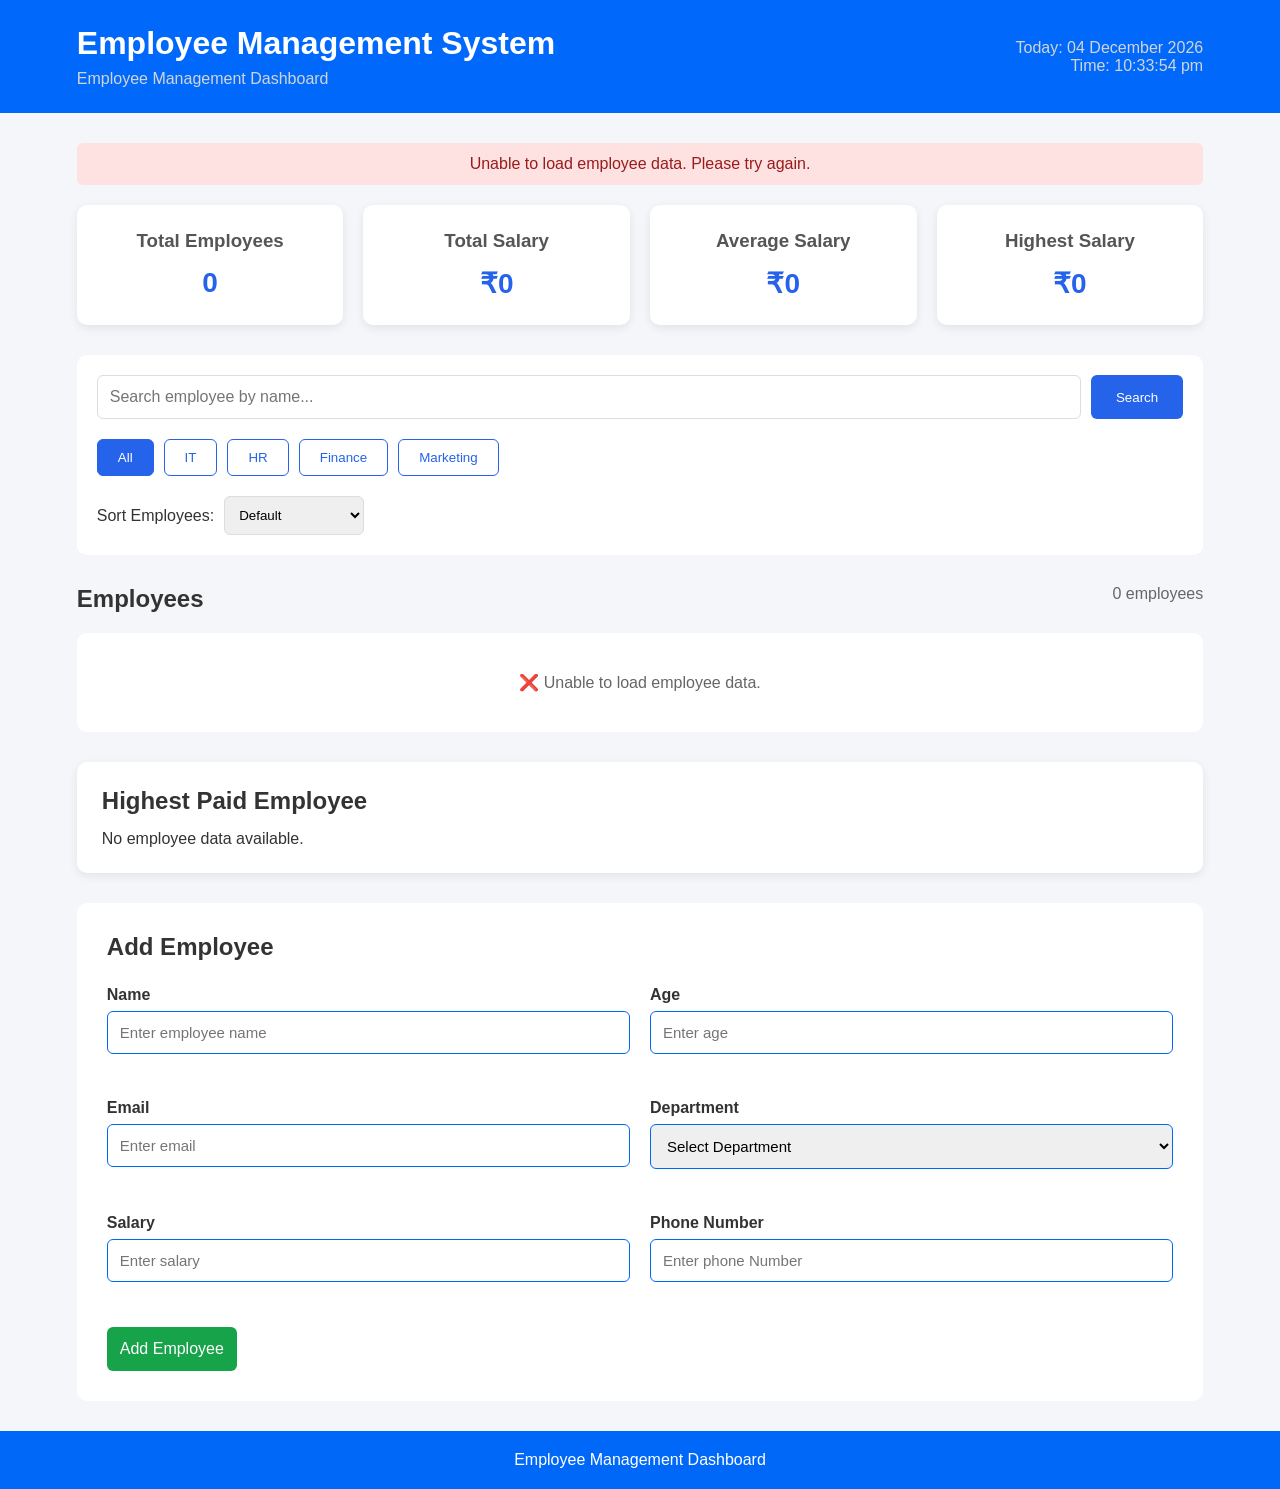
<file: Task8/index.html>
<!DOCTYPE html>
<html lang="en">
 
<head>
    <meta charset="UTF-8">
    <meta name="viewport" content="width=device-width, initial-scale=1.0">
 
    <title>Dashboard Task</title>
 
    <link rel="stylesheet" href="style.css">
</head>
 
<body>
 
    <!-- Header -->
    <header class="header">
 
        <div>
            <h1>Employee Management System</h1>
            <p>Employee Management Dashboard</p>
        </div>
 
        <div class="datetime">
            <p id="today"></p>
            <p id="currentTime"></p>
        </div>
 
    </header>
 
 
    <main class="container">
 
        <!-- Status Message -->
        <div id="statusMessage" class="status"></div>
 
 
        <!-- Dashboard Statistics -->
        <section class="dashboard-stats">
 
            <div class="stat-card">
                <h3>Total Employees</h3>
                <p id="employeeCount">0</p>
            </div>
 
            <div class="stat-card">
                <h3>Total Salary</h3>
                <p id="totalSalary">₹0</p>
            </div>
 
            <div class="stat-card">
                <h3>Average Salary</h3>
                <p id="averageSalary">₹0</p>
            </div>
 
            <div class="stat-card">
                <h3>Highest Salary</h3>
                <p id="highestSalary">₹0</p>
            </div>
 
        </section>
 
 
        <!-- Search and Filter -->
        <section class="controls">
 
            <div class="search-box">
 
                <input type="text" id="searchInput" placeholder="Search employee by name...">
 
                <button id="searchBtn">
                    Search
                </button>
 
            </div>
 
 
            <div class="department-buttons">
 
                <button class="department-btn active" data-department="All">
                    All
                </button>
 
                <button class="department-btn" data-department="IT">
                    IT
                </button>
 
                <button class="department-btn" data-department="HR">
                    HR
                </button>
 
                <button class="department-btn" data-department="Finance">
                    Finance
                </button>
 
                <button class="department-btn" data-department="Marketing">
                    Marketing
                </button>
 
            </div>
 
 
            <!-- Sorting -->
            <div class="sorting">
 
                <label for="sortSelect">
                    Sort Employees:
                </label>
 
                <select id="sortSelect">
 
                    <option value="default">
                        Default
                    </option>
 
                    <option value="nameAsc">
                        Name A-Z
                    </option>
 
                    <option value="nameDesc">
                        Name Z-A
                    </option>
 
                    <option value="ageAsc">
                        Age Low-High
                    </option>
 
                    <option value="ageDesc">
                        Age High-Low
                    </option>
 
                    <option value="salaryAsc">
                        Salary Low-High
                    </option>
 
                    <option value="salaryDesc">
                        Salary High-Low
                    </option>
 
                </select>
 
            </div>
 
        </section>
 
 
        <!-- Employee Section -->
        <section class="employee-section">
 
            <div class="section-heading">
 
                <h2>Employees</h2>
 
                <span id="displayCount">
                    0 employees
                </span>
 
            </div>
 
 
            <!-- Employee Cards -->
            <div id="employeeContainer" class="employee-container">
 
                <!-- JavaScript will create cards here -->
 
            </div>
 
        </section>
 
 
        <!-- Highest Salary -->
        <section class="highest-section">
 
            <h2>Highest Paid Employee</h2>
 
            <div id="highestEmployee">
 
                No employee data available.
 
            </div>
 
        </section>
 
 
        <!-- Add Employee -->
        <section class="form-section">
 
            <h2>Add Employee</h2>
 
            <form id="employeeForm">
 
                <div class="form-group">
 
                    <label for="name">
                        Name
                    </label>
 
                    <input type="text" id="name" placeholder="Enter employee name">
 
                    <small id="nameError" class="error"></small>
 
                </div>
 
 
                <div class="form-group">
 
                    <label for="age">
                        Age
                    </label>
 
                    <input type="number" id="age" placeholder="Enter age">
 
                    <small id="ageError" class="error"></small>
 
                </div>
 
 
                <div class="form-group">
 
                    <label for="email">
                        Email
                    </label>
 
                    <input type="email" id="email" placeholder="Enter email">
 
                    <small id="emailError" class="error"></small>
 
                </div>
 
 
                <div class="form-group">
 
                    <label for="department">
                        Department
                    </label>
 
                    <select id="department">
 
                        <option value="">
                            Select Department
                        </option>
 
                        <option value="IT">
                            IT
                        </option>
 
                        <option value="HR">
                            HR
                        </option>
 
                        <option value="Finance">
                            Finance
                        </option>
 
                        <option value="Marketing">
                            Marketing
                        </option>
 
                    </select>
 
                    <small id="departmentError" class="error"></small>
 
                </div>
 
 
                <div class="form-group">
 
                    <label for="salary">
                        Salary
                    </label>
 
                    <input type="number" id="salary" placeholder="Enter salary">
 
                    <small id="salaryError" class="error"></small>
 
                </div>
 
                <div class="form-group">
 
                    <label for="phone">
                      Phone Number
                    </label>
 
                    <input type="number" id="Phone" placeholder="Enter phone Number">
 
                      <small id="phoneError" class="error"></small>
 
 
 
 
                </div>
 
 
                <div class="addEmployee">
 
                    <button type="submit" class="add-btn">
 
                    Add Employee
                   
                   </button>
 
                </div>
 
            </form>
 
        </section>
 
    </main>
 
 
    <footer>
 
        <p>
            Employee Management Dashboard
        </p>
 
    </footer>
 
 
    <script src="script.js"></script>
 
</body>
 
</html>
</file>
<file: Task8/style.css>
* {
    margin: 0;
    padding: 0;
    box-sizing: border-box;
}
 
 
body {
    font-family: Arial, sans-serif;
    background-color: #f4f6f9;
    color: #333;
}
 
 
/* Header */
 
.header {
    background: #0069fb;
    color: white;
 
    padding: 25px 6%;
 
    display: flex;
    justify-content: space-between;
    align-items: center;
}
 
 
.header h1 {
    text-transform: capitalize;
    margin-bottom: 8px;
}
 
 
.header p {
    color: #d1d5db;
}
 
 
.datetime {
    text-align: right;
}
 
 
/* Container */
 
.container {
    width: 88%;
    max-width: 1400px;
 
    margin: 30px auto;
}
 
 
/* Status */
 
.status {
    padding: 12px;
    margin-bottom: 20px;
 
    text-align: center;
 
    border-radius: 6px;
 
    display: none;
}
 
 
/* Dashboard */
 
.dashboard-stats {
    display: grid;
 
    grid-template-columns:
        repeat(4, 1fr);
 
    gap: 20px;
 
    margin-bottom: 30px;
}
 
 
.stat-card {
    background: white;
 
    padding: 25px;
 
    border-radius: 10px;
 
    text-align: center;
 
    box-shadow:
        0 3px 10px rgba(0, 0, 0, 0.08);
}
 
 
.stat-card h3 {
    margin-bottom: 15px;
 
    color: #555;
}
 
 
.stat-card p {
    font-size: 28px;
 
    font-weight: bold;
 
    color: #2563eb;
}
 
 
/* Controls */
 
.controls {
    background: white;
 
    padding: 20px;
 
    border-radius: 10px;
 
    margin-bottom: 30px;
}
 
 
.search-box {
    display: flex;
 
    gap: 10px;
 
    margin-bottom: 20px;
}
 
 
.search-box input {
    flex: 1;
 
    padding: 12px;
 
    border: 1px solid #ddd;
 
    border-radius: 6px;
 
    font-size: 16px;
}
 
 
.search-box button {
    padding: 12px 25px;
 
    border: none;
 
    border-radius: 6px;
 
    background: #2563eb;
 
    color: white;
 
    cursor: pointer;
}
 
 
.department-buttons {
    display: flex;
 
    flex-wrap: wrap;
 
    gap: 10px;
 
    margin-bottom: 20px;
}
 
 
.department-btn {
    padding: 10px 20px;
 
    border: 1px solid #2563eb;
 
    background: white;
 
    color: #2563eb;
 
    border-radius: 6px;
 
    cursor: pointer;
}
 
 
.department-btn:hover,
.department-btn.active {
    background: #2563eb;
 
    color: white;
}
 
 
/* Sorting */
 
.sorting {
    display: flex;
 
    align-items: center;
 
    gap: 10px;
}
 
 
.sorting select {
    padding: 10px;
 
    border: 1px solid #ddd;
 
    border-radius: 6px;
}
 
 
/* Employee Section */
 
.employee-section {
    margin-bottom: 30px;
}
 
 
.section-heading {
    display: flex;
 
    justify-content: space-between;
 
    margin-bottom: 20px;
}
 
 
.section-heading span {
    color: #666;
}
 
 
/* Employee Cards */
 
.employee-container {
    display: grid;
 
    grid-template-columns:
        repeat(3, 1fr);
 
    gap: 20px;
}
 
 
.employee-card {
    background: white;
 
    border-radius: 10px;
 
    padding: 20px;
 
    box-shadow:
        0 3px 10px rgba(0, 0, 0, 0.08);
 
    transition: 0.3s;
}
 
 
.employee-card:hover {
    transform: translateY(-4px);
}
 
 
.employee-image {
    width: 100px;
    height: 100px;
 
    border-radius: 50%;
 
    display: block;
 
    margin: 0 auto 15px;
 
    object-fit: cover;
}
 
 
.employee-card h3 {
    text-align: center;
 
    margin-bottom: 15px;
}
 
 
.employee-info {
    margin-bottom: 8px;
 
    font-size: 14px;
}
 
 
.department {
    display: inline-block;
 
    margin: 10px 0;
 
    padding: 5px 10px;
 
    border-radius: 20px;
 
    background: #dbeafe;
 
    color: #1d4ed8;
 
    font-size: 13px;
}
 
 
.delete-btn {
    width: 100%;
 
    padding: 10px;
 
    margin-top: 10px;
 
    border: none;
 
    border-radius: 6px;
 
    background: #dc2626;
 
    color: white;
 
    cursor: pointer;
}
 
 
.delete-btn:hover {
    background: #b91c1c;
}
 
 
/* Highest Employee */
 
.highest-section {
    background: white;
 
    padding: 25px;
 
    border-radius: 10px;
 
    margin-bottom: 30px;
 
    box-shadow:
        0 3px 10px rgba(0, 0, 0, 0.08);
}
 
 
.highest-section h2 {
    margin-bottom: 15px;
}
 
 
.highest-card {
    background: #fef3c7;
 
    padding: 20px;
 
    border-radius: 8px;
}
 
 
/* Form */
 
.form-section {
    background: white;
 
    padding: 30px;
 
    border-radius: 10px;
 
    margin-bottom: 30px;
}
 
 
.form-section h2 {
    margin-bottom: 25px;
}
 
 
#employeeForm {
    display: grid;
 
    grid-template-columns:
        repeat(2, 1fr);
 
    gap: 20px;
}
 
 
.form-group {
    display: flex;
 
    flex-direction: column;
 
    gap: 7px;
}
 
 
.form-group label {
    font-weight: bold;
}
 
 
.form-group input,
.form-group select {
    padding: 12px;
 
    border: 1px solid #ddd;
 
    border-color: #0068f9;
 
    border-radius: 6px;
 
    font-size: 15px;
}
 
 
 
.error {
    color: #dc2626;
 
    min-height: 18px;
}
 
 
.add-btn {
    grid-column: 1 / -1;
 
    padding: 13px;
 
    border: none;
 
    border-radius: 6px;
 
    background: #16a34a;
 
    color: white;
 
    font-size: 16px;
 
    cursor: pointer;
}
 
 
.add-btn:hover {
    background: #15803d;
}
 
 
/* No employees */
 
.no-employees {
    grid-column: 1 / -1;
 
    text-align: center;
 
    padding: 40px;
 
    background: white;
 
    border-radius: 10px;
 
    color: #666;
}
 
 
/* Footer */
 
footer {
    background: #0068f9;
 
    color: white;
 
    text-align: center;
 
    padding: 20px;
}
 
 
/* Responsive */
 
@media (max-width: 1000px) {
 
    .dashboard-stats {
        grid-template-columns:
            repeat(2, 1fr);
    }
 
    .employee-container {
        grid-template-columns:
            repeat(2, 1fr);
    }
 
}
 
 
@media (max-width: 700px) {
 
    .header {
        flex-direction: column;
 
        gap: 15px;
 
        text-align: center;
    }
 
    .datetime {
        text-align: center;
    }
 
    .dashboard-stats {
        grid-template-columns: 1fr;
    }
 
    .employee-container {
        grid-template-columns: 1fr;
    }
 
    #employeeForm {
        grid-template-columns: 1fr;
    }
 
    .search-box {
        flex-direction: column;
    }
 
    .sorting {
        flex-direction: column;
 
        align-items: flex-start;
    }
 
}
</file>
